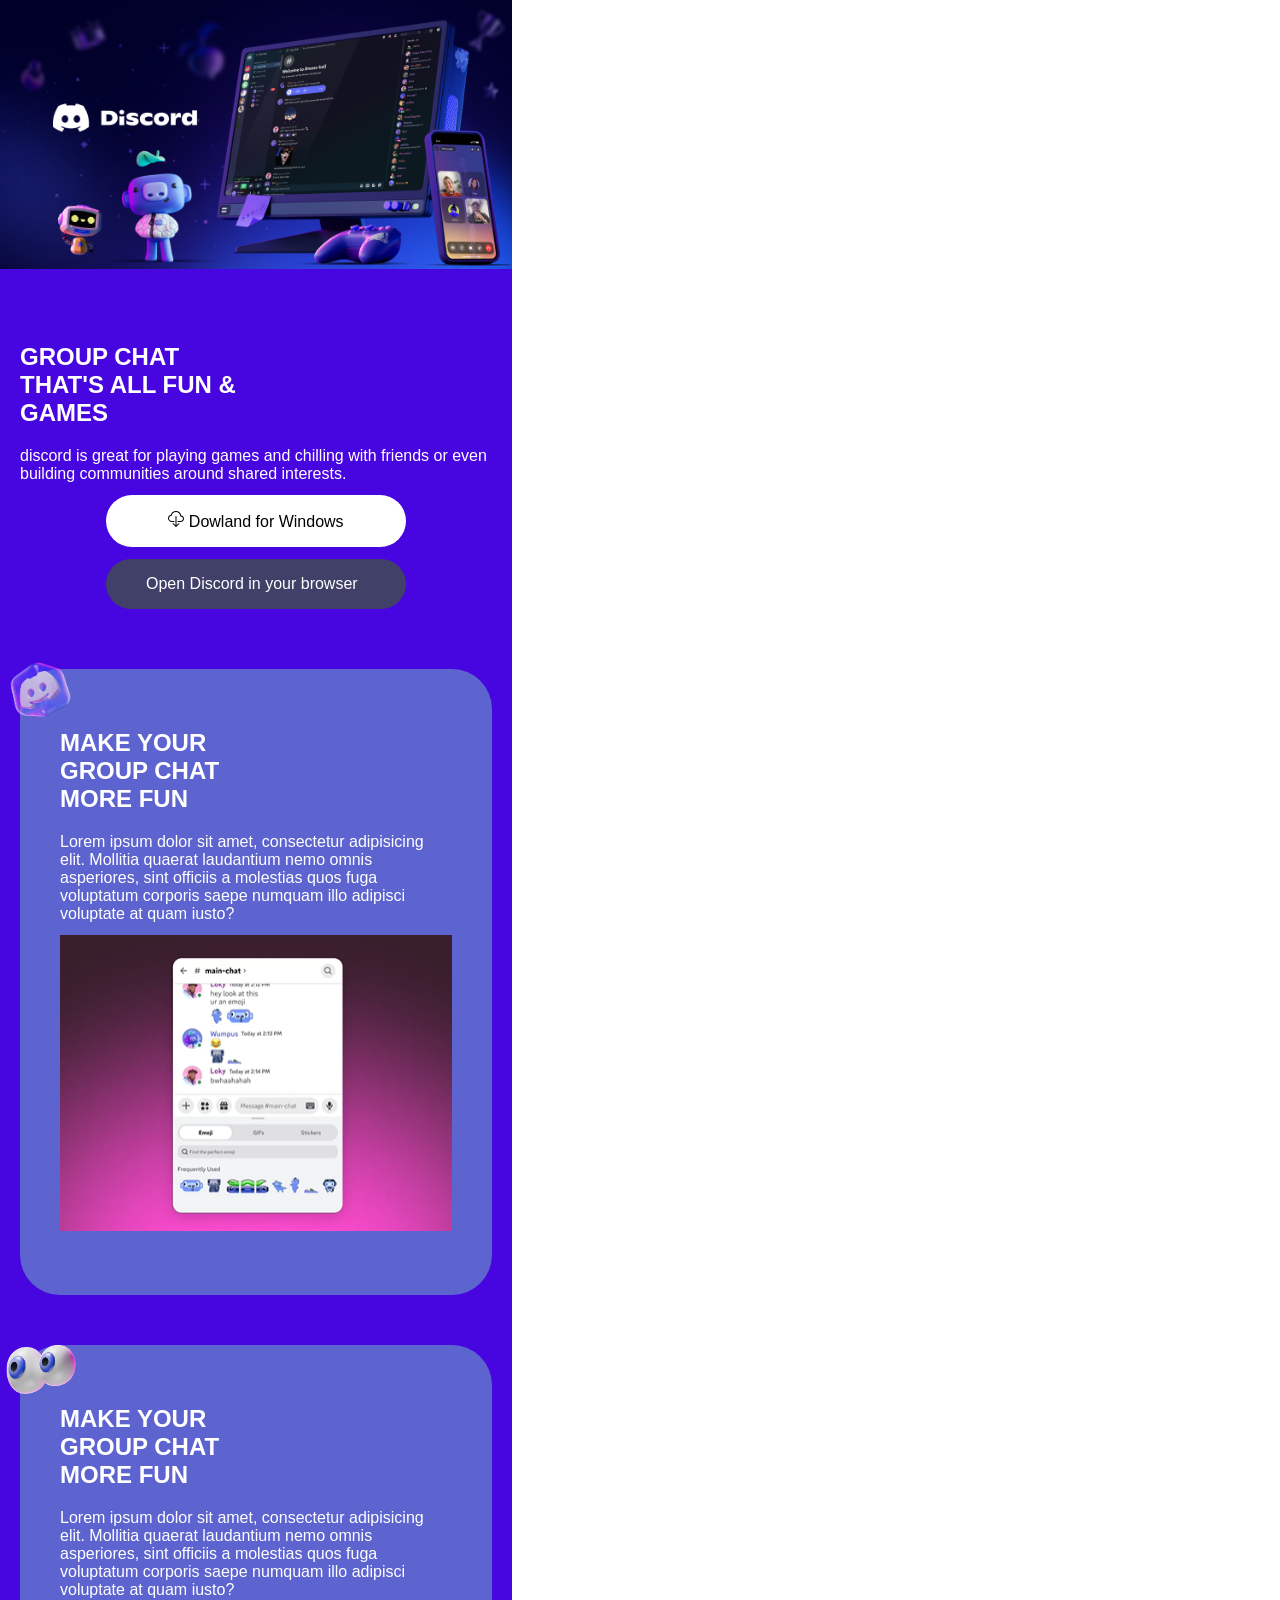
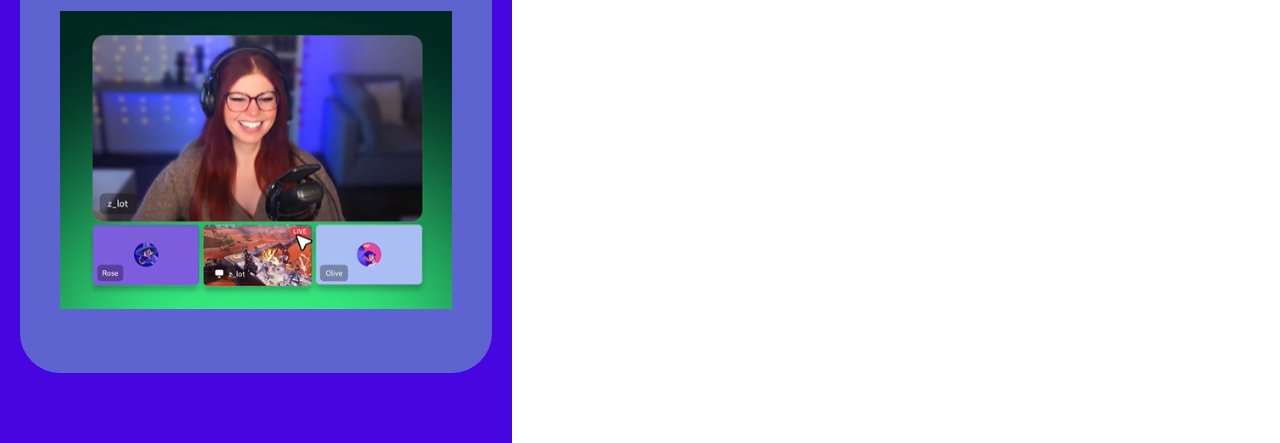
<file: index.html>
<!DOCTYPE html>
<html lang="en">
<head>
  <meta charset="UTF-8">
  <meta name="viewport" content="width=device-width, initial-scale=1.0">

   <!-- google fonts -->
  <link rel="preconnect" href="https://fonts.googleapis.com">
  <link rel="preconnect" href="https://fonts.gstatic.com" crossorigin>
  <link href="https://fonts.googleapis.com/css2?family=Roboto:ital,wght@0,100..900;1,100..900&display=swap"
    rel="stylesheet">

  <title>Discord mobile</title>
 <link rel="stylesheet" href="style.css">

</head>

<body>
<div class="container">
  <header>
<img src="assets/img/banner.png" alt="banner">
  </header>

  <main>
    <section>
      <div class="jumbotron">
<h2>GROUP CHAT
  <br>
  THAT'S ALL FUN &
  <br>
  GAMES
</h2>
<p>discord is great for playing games and chilling with friends or even building communities around shared interests.</p>
      </div>
      <button>
        <svg xmlns="http://www.w3.org/2000/svg" width="16" height="16" fill="currentColor" class="bi bi-cloud-download" viewBox="0 0 16 16">
  <path d="M4.406 1.342A5.53 5.53 0 0 1 8 0c2.69 0 4.923 2 5.166 4.579C14.758 4.804 16 6.137 16 7.773 16 9.569 14.502 11 12.687 11H10a.5.5 0 0 1 0-1h2.688C13.979 10 15 8.988 15 7.773c0-1.216-1.02-2.228-2.313-2.228h-.5v-.5C12.188 2.825 10.328 1 8 1a4.53 4.53 0 0 0-2.941 1.1c-.757.652-1.153 1.438-1.153 2.055v.448l-.445.049C2.064 4.805 1 5.952 1 7.318 1 8.785 2.23 10 3.781 10H6a.5.5 0 0 1 0 1H3.781C1.708 11 0 9.366 0 7.318c0-1.763 1.266-3.223 2.942-3.593.143-.863.698-1.723 1.464-2.383"/>
  <path d="M7.646 15.854a.5.5 0 0 0 .708 0l3-3a.5.5 0 0 0-.708-.708L8.5 14.293V5.5a.5.5 0 0 0-1 0v8.793l-2.146-2.147a.5.5 0 0 0-.708.708z"/>
</svg>
        <span>Dowland for Windows</span>
      </button>
      <a href="https://discord.com/download" target="_blank" rel="noopener noreferrer">Open Discord in your browser</a>
    </section>

    <section>
      <div class="card 1">
        <img class="sticker" src="assets/img/discord_cube.png" alt="discord cube">
<h2>MAKE YOUR
  <br>
  GROUP CHAT
  <br>
  MORE FUN
</h2>
<p>Lorem ipsum dolor sit amet, consectetur adipisicing elit. Mollitia quaerat laudantium nemo omnis asperiores, sint officiis a molestias quos fuga voluptatum corporis saepe numquam illo adipisci voluptate at quam iusto?</p>
   <img src="assets/img/discord_demo.png" alt="discord demo">   
</div>
    </section>

    <section>
      <div class="card 2">
        <img class="sticker" src="assets/img/eyes.png" alt="eyes">
        <h2>MAKE YOUR
  <br>
  GROUP CHAT
  <br>
  MORE FUN
</h2>
<p>Lorem ipsum dolor sit amet, consectetur adipisicing elit. Mollitia quaerat laudantium nemo omnis asperiores, sint officiis a molestias quos fuga voluptatum corporis saepe numquam illo adipisci voluptate at quam iusto?</p>
  <img src="assets/img/streamer_demo.png" alt="streamer demo">    
</div>
    </section>
  </main>
  </div>
</body>

</html>
</file>
<file: style.css>
* {
  margin: 0;
  padding: 0;
  box-sizing: border-box;
}

html {
  font-family: "Sans DM", sans-serif;
  background-color: rgb(71, 5, 224);
  color: white;
}

body {

  background-color: white;
}
 .container {
 width: 512px;
   background-color: rgb(71, 5, 224);
  }

 header {
  margin-bottom: 50px;
}

img {
  width: 100%;
}

main {
  padding: 20px;
}

h2 {
  font-family: "Sigmar", sans-serif;
  font-weight: bolder;
  text-transform: uppercase;
  line-height: 1m;
  margin-bottom: 20px;
}

p {
  margin-bottom: 12px;
}

 a, button {
  display: block;
  margin: 0 auto;
  padding: 16px 40px;
  font-family:inherit ;
  font-size: inherit;
  border-radius: 40px;
  width: 300px;
}

 a {
  color: inherit;
  text-decoration: none;
  background-color: #404068;
  margin-bottom: 60px;
}

button {
  border: none;
  background: none;
  background-color: white;
  color: black;
  margin: 0 auto;
  margin-bottom: 12px;
}

jumbotron {
  text-align: center;
  padding: 20px;
}

.card {
  position: relative;
  background-color: #5d64d0;
  margin-bottom: 50px;
  padding: 60px 40px;
  border-radius: 40px;
}

.card-1, .card-2,{
  border-radius: 30px;
}

.sticker {
  position: absolute;
  top: -20px;
  left: -20px;
  width: 80px;
}
</file>
